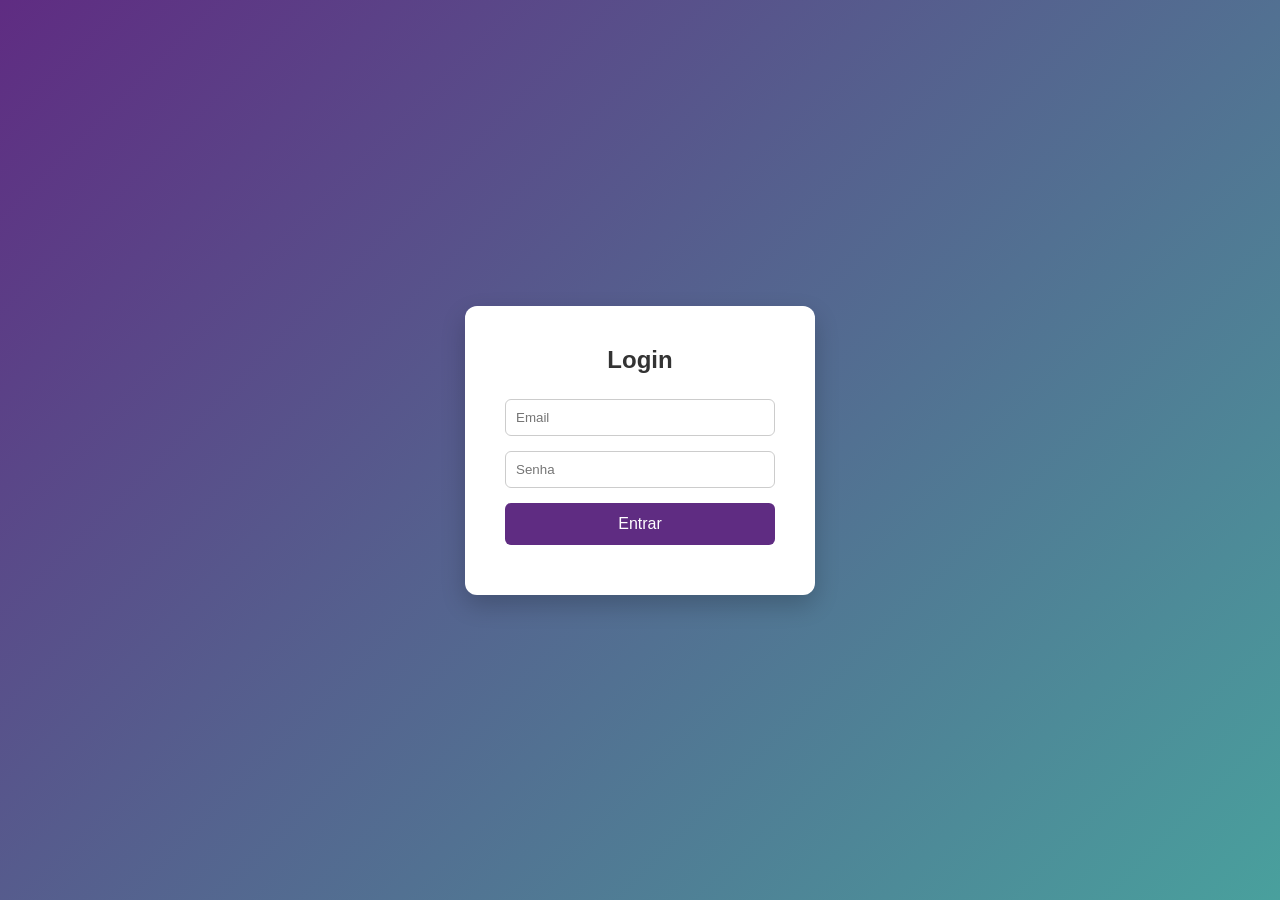
<file: Cadastro - Html, CSS e JS/login.html>
<!DOCTYPE html>
<html lang="en">
<head>
    <meta charset="UTF-8">
    <meta name="viewport" content="width=device-width, initial-scale=1.0">
    <title>Document</title>
    <link rel="stylesheet" href="css/login.css">
</head>
<body>
    <div class="login-container">
    <h2>Login</h2>

    <form id="loginForm">
        <div class="input-group">
            <input type="email" id="email" placeholder="Email" required>
        </div>

        <div class="input-group">
            <input type="password" id="senha" placeholder="Senha" required>
        </div>

        <button type="submit">Entrar</button>

        <div class="error" id="errorMsg"></div>
    </form>
</div>
<a href="js/login.js"></a>
</body>
</html>
</file>
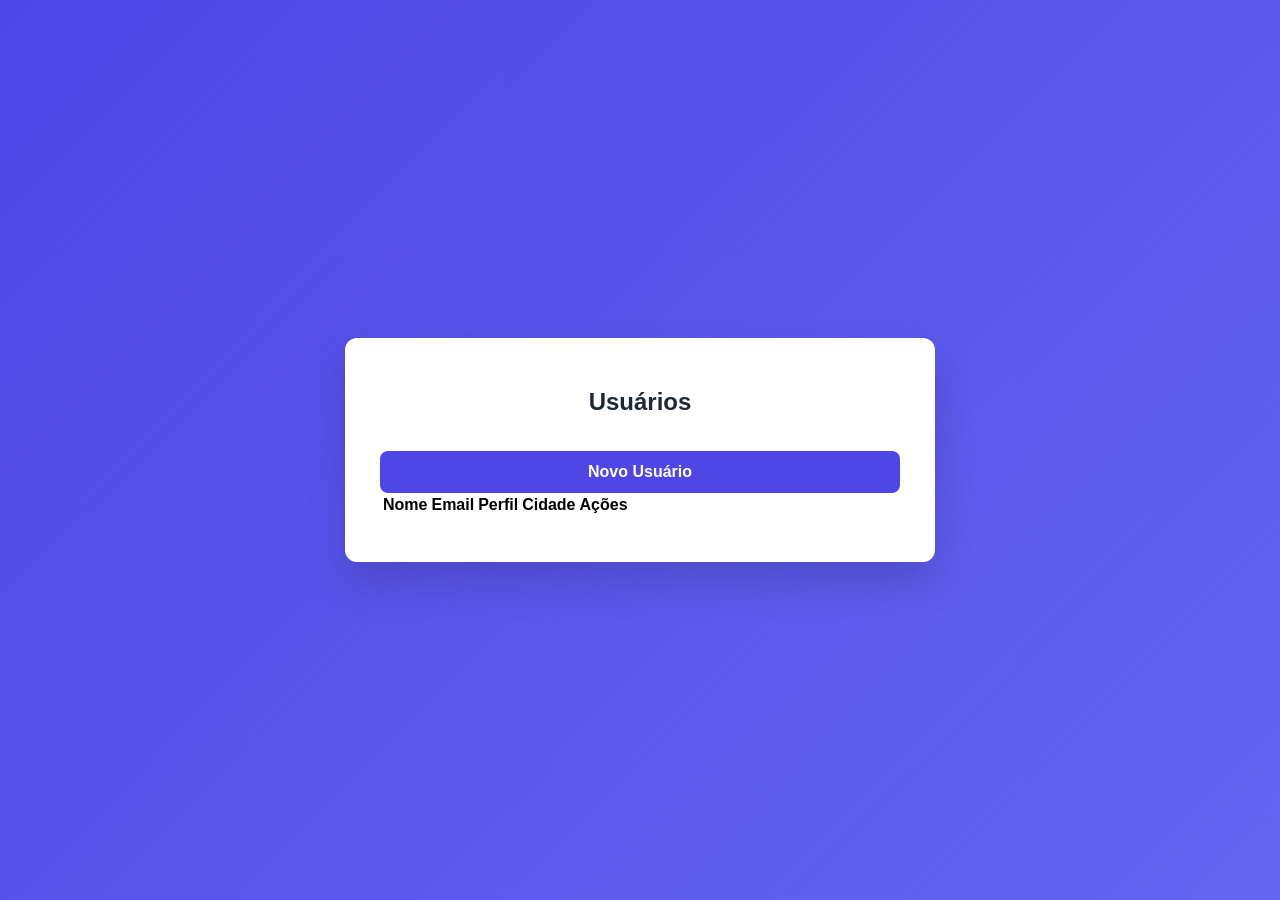
<file: Cadastro - Html, CSS e JS/usuario.html>
<!DOCTYPE html>
<html lang="en">
<head>
    <meta charset="UTF-8">
    <meta name="viewport" content="width=device-width, initial-scale=1.0">
    <title>Document</title>
    <link rel="stylesheet" href="css/cadastro.css">
</head>
<body>
    <div class="container">
    <div class="topo">
        <h2>Usuários</h2>
        <button class="novo" onclick="novoUsuario()">Novo Usuário</button>
    </div>

    <table>
        <thead>
            <tr>
                <th>Nome</th>
                <th>Email</th>
                <th>Perfil</th>
                <th>Cidade</th>
                <th>Ações</th>
            </tr>
        </thead>
        <tbody id="tabelaUsuarios"></tbody>
    </table>

    <div id="mensagem" class="mensagem"></div>
</div>
<a href="js/usuario.js"></a>
</body>
</html>
</file>
<file: Cadastro - Html, CSS e JS/css/login.css>
* {
        margin: 0;
        padding: 0;
        box-sizing: border-box;
        font-family: Arial, Helvetica, sans-serif;
    }

    body {
        height: 100vh;
        display: flex;
        justify-content: center;
        align-items: center;
        background: linear-gradient(135deg, #5f2c82, #49a09d);
    }

    .login-container {
        background: #ffffff;
        padding: 40px;
        border-radius: 12px;
        width: 350px;
        box-shadow: 0 10px 25px rgba(0, 0, 0, 0.2);
        text-align: center;
    }

    .login-container h2 {
        margin-bottom: 25px;
        color: #333;
    }

    .input-group {
        margin-bottom: 15px;
        text-align: left;
    }

    .input-group input {
        width: 100%;
        padding: 10px;
        border-radius: 6px;
        border: 1px solid #ccc;
        outline: none;
        transition: 0.3s;
    }

    .input-group input:focus {
        border-color: #5f2c82;
    }

    button {
        width: 100%;
        padding: 12px;
        border: none;
        border-radius: 6px;
        background: #5f2c82;
        color: white;
        font-size: 16px;
        cursor: pointer;
        transition: 0.3s;
    }

    button:hover {
        background: #4b2067;
    }

    .error {
        color: red;
        margin-top: 10px;
        font-size: 14px;
    }
</file>
<file: Cadastro - Html, CSS e JS/css/cadastro.css>
body {
            font-family: 'Segoe UI', Tahoma, sans-serif;
            background: linear-gradient(135deg, #4f46e5, #6366f1);
            min-height: 100vh;
            margin: 0;
            display: flex;
            align-items: center;
            justify-content: center;
        }

        .container {
            background: #fff;
            padding: 30px 35px;
            border-radius: 12px;
            width: 100%;
            max-width: 520px;
            box-shadow: 0 20px 40px rgba(0,0,0,0.15);
        }

        h2 {
            text-align: center;
            margin-bottom: 25px;
            color: #1f2933;
        }

        .form-group {
            margin-bottom: 15px;
        }

        label {
            display: block;
            font-weight: 600;
            margin-bottom: 6px;
            color: #374151;
        }

        input, select {
            width: 100%;
            padding: 10px 12px;
            border-radius: 8px;
            border: 1px solid #d1d5db;
            font-size: 14px;
        }

        input:focus, select:focus {
            outline: none;
            border-color: #6366f1;
            box-shadow: 0 0 0 2px rgba(99,102,241,0.2);
        }

        button {
            width: 100%;
            padding: 12px;
            background: #4f46e5;
            border: none;
            border-radius: 8px;
            color: white;
            font-size: 16px;
            font-weight: 600;
            cursor: pointer;
            margin-top: 10px;
        }

        button:hover {
            background: #4338ca;
        }

        .mensagem {
            margin-top: 15px;
            text-align: center;
            font-weight: 600;
        }

        .sucesso { color: #16a34a; }
        .erro { color: #dc2626; }
</file>
